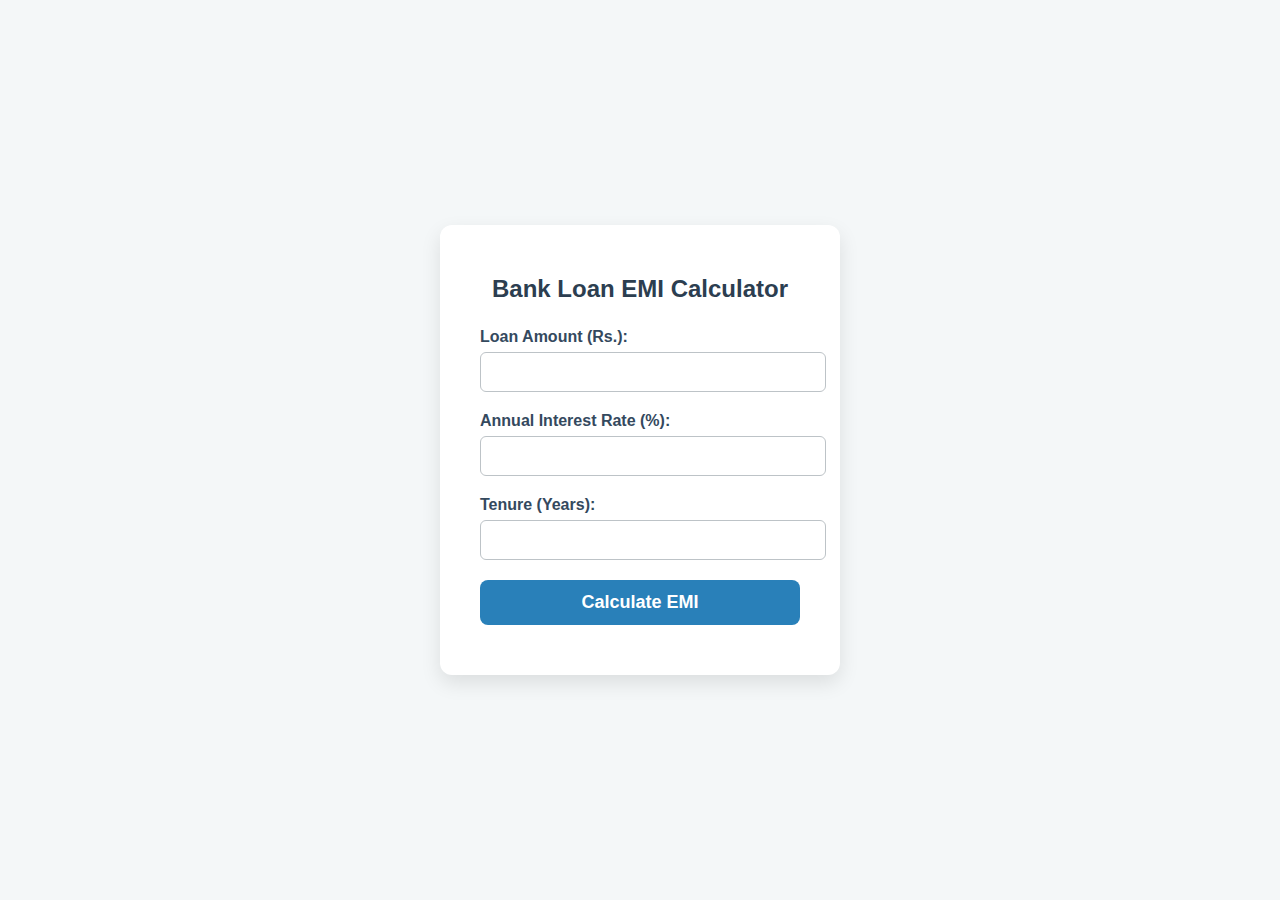
<file: Bank_Loan_Calculator/emicalculator.html>
<!DOCTYPE html>
<html lang="en">
<head>
    <meta charset="UTF-8" />
    <meta name="viewport" content="width=device-width, initial-scale=1" />
    <title>Bank Loan EMI Calculator</title>
    <style>
        body {
            font-family: 'Segoe UI', Tahoma, Geneva, Verdana, sans-serif;
            background: #f4f7f8;
            display: flex;
            justify-content: center;
            align-items: center;
            height: 100vh;
            margin: 0;
        }
        .calculator-container {
            background: white;
            padding: 30px 40px;
            border-radius: 12px;
            box-shadow: 0 8px 20px rgba(0,0,0,0.1);
            width: 320px;
        }
        h2 {
            color: #2c3e50;
            text-align: center;
            margin-bottom: 25px;
            font-weight: 700;
        }
        label {
            display: block;
            margin-bottom: 6px;
            font-weight: 600;
            color: #34495e;
        }
        input[type="number"] {
            width: 100%;
            padding: 10px 12px;
            margin-bottom: 20px;
            border: 1.8px solid #bdc3c7;
            border-radius: 6px;
            font-size: 16px;
            transition: border-color 0.3s ease;
        }
        input[type="number"]:focus {
            border-color: #2980b9;
            outline: none;
        }
        button {
            width: 100%;
            background-color: #2980b9;
            color: white;
            border: none;
            padding: 12px;
            font-size: 18px;
            border-radius: 8px;
            cursor: pointer;
            font-weight: 700;
            transition: background-color 0.3s ease;
        }
        button:hover {
            background-color: #1c5980;
        }
        .result {
            margin-top: 25px;
            background-color: #3498db;
            color: white;
            padding: 12px 15px;
            border-radius: 8px;
            font-weight: 600;
            font-size: 16px;
            display: none;
        }
        .result span {
            float: right;
            font-weight: 700;
        }
    </style>
</head>
<body>
    <div class="calculator-container">
        <h2>Bank Loan EMI Calculator</h2>
        <form id="emiForm">
            <label for="loanAmount">Loan Amount (Rs.):</label>
            <input type="number" id="loanAmount" name="loanAmount" min="0" step="any" required />

            <label for="interestRate">Annual Interest Rate (%):</label>
            <input type="number" id="interestRate" name="interestRate" min="0" step="any" required />

            <label for="tenureYears">Tenure (Years):</label>
            <input type="number" id="tenureYears" name="tenureYears" min="0" step="any" required />

            <button type="submit">Calculate EMI</button>
        </form>

        <div id="results" style="margin-top: 20px;">
            <div class="result" id="loanAmountResult">Loan Amount: <span>₹0</span></div>
            <div class="result" id="totalInterestResult">Total Interest: <span>₹0</span></div>
            <div class="result" id="emiResult">EMI: <span>₹0</span></div>
            <div class="result" id="totalRepaymentResult">Total Repayment: <span>₹0</span></div>
        </div>
    </div>

    <script>
        document.getElementById('emiForm').addEventListener('submit', function(event) {
            event.preventDefault();

            const P = parseFloat(document.getElementById('loanAmount').value);
            const annualRate = parseFloat(document.getElementById('interestRate').value);
            const years = parseFloat(document.getElementById('tenureYears').value);

            if (P <= 0 || annualRate <= 0 || years <= 0) {
                alert('Please enter positive values for all fields.');
                return;
            }

            const R = annualRate / 12 / 100; // monthly interest rate
            const N = years * 12; // tenure in months

            // EMI formula
            const numerator = P * R * Math.pow(1 + R, N);
            const denominator = Math.pow(1 + R, N) - 1;
            const EMI = numerator / denominator;

            const totalRepayment = EMI * N;
            const totalInterest = totalRepayment - P;

            // Display results with commas and rounded to nearest integer
            function formatCurrency(num) {
                return '₹' + num.toFixed(0).replace(/\B(?=(\d{3})+(?!\d))/g, ',');
            }

            document.getElementById('loanAmountResult').style.display = 'block';
            document.getElementById('totalInterestResult').style.display = 'block';
            document.getElementById('emiResult').style.display = 'block';
            document.getElementById('totalRepaymentResult').style.display = 'block';

            document.getElementById('loanAmountResult').querySelector('span').textContent = formatCurrency(P);
            document.getElementById('totalInterestResult').querySelector('span').textContent = formatCurrency(totalInterest);
            document.getElementById('emiResult').querySelector('span').textContent = formatCurrency(EMI);
            document.getElementById('totalRepaymentResult').querySelector('span').textContent = formatCurrency(totalRepayment);
        });
    </script>
</body>
</html>
</file>
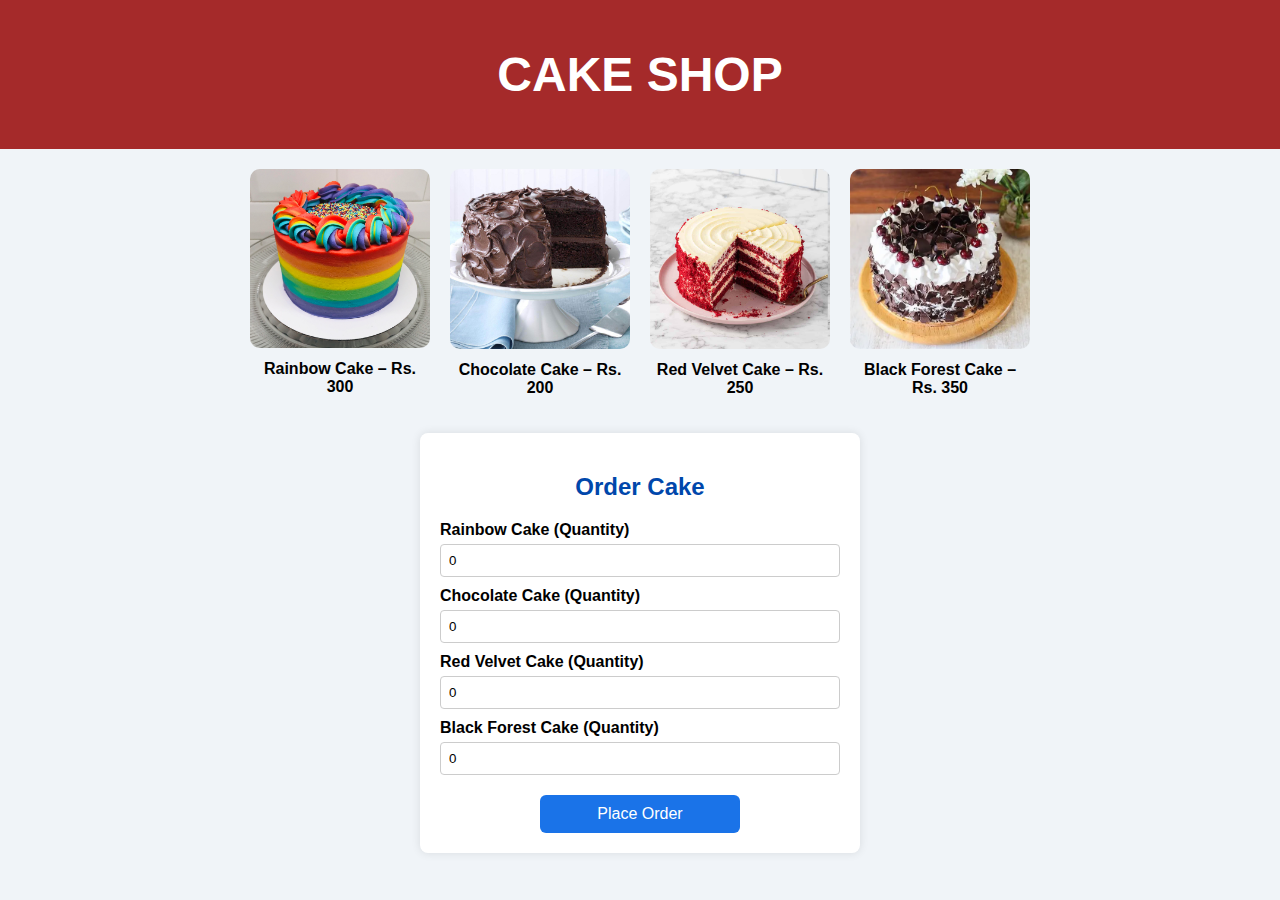
<file: Cake_Order/cakeorder.html>
<!DOCTYPE html>
<html lang="en">
<head>
    <meta charset="UTF-8" />
    <meta name="viewport" content="width=device-width, initial-scale=1" />
    <title>Cake Shop Order</title>
    <link rel="stylesheet" href="cakeorder.css" />
</head>
<body>
    <header>
        <h1>CAKE SHOP</h1>
    </header>
    <section class="cake-gallery">
        <div class="cake-item">
            <img src="rainbow_cake.jpg" alt="Rainbow Cake" />
            <p><strong>Rainbow Cake – Rs. 300</strong></p>
        </div>
        <div class="cake-item">
            <img src="chocolate_cake.jpg" alt="Chocolate Cake" />
            <p><strong>Chocolate Cake – Rs. 200</strong></p>
        </div>
        <div class="cake-item">
            <img src="redvelvet_cake.jpg" alt="Red Velvet Cake" />
            <p><strong>Red Velvet Cake – Rs. 250</strong></p>
        </div>
        <div class="cake-item">
            <img src="blackforest_cake.webp" alt="Black Forest Cake" />
            <p><strong>Black Forest Cake – Rs. 350</strong></p>
        </div>
    </section>
    <section class="order-section">
        <h2>Order Cake</h2>
        <form id="orderForm">
            <label for="rainbowQty">Rainbow Cake (Quantity)</label>
            <input type="number" id="rainbowQty" name="rainbowQty" min="0" value="0" />
            <label for="chocolateQty">Chocolate Cake (Quantity)</label>
            <input type="number" id="chocolateQty" name="chocolateQty" min="0" value="0" />
            <label for="redvelvetQty">Red Velvet Cake (Quantity)</label>
            <input type="number" id="redvelvetQty" name="redvelvetQty" min="0" value="0" />
            <label for="blackforestQty">Black Forest Cake (Quantity)</label>
            <input type="number" id="blackforestQty" name="blackforestQty" min="0" value="0" />
            <button type="button" id="placeOrderBtn">Place Order</button>
        </form>
        <div id="billSection" class="bill-section" style="display:none;">
            <h3>Purchase Order Bill!!</h3>
            <p id="totalPrice"></p>
        </div>
    </section>
    <script src="cakeorder.js"></script>
</body>
</html>
</file>
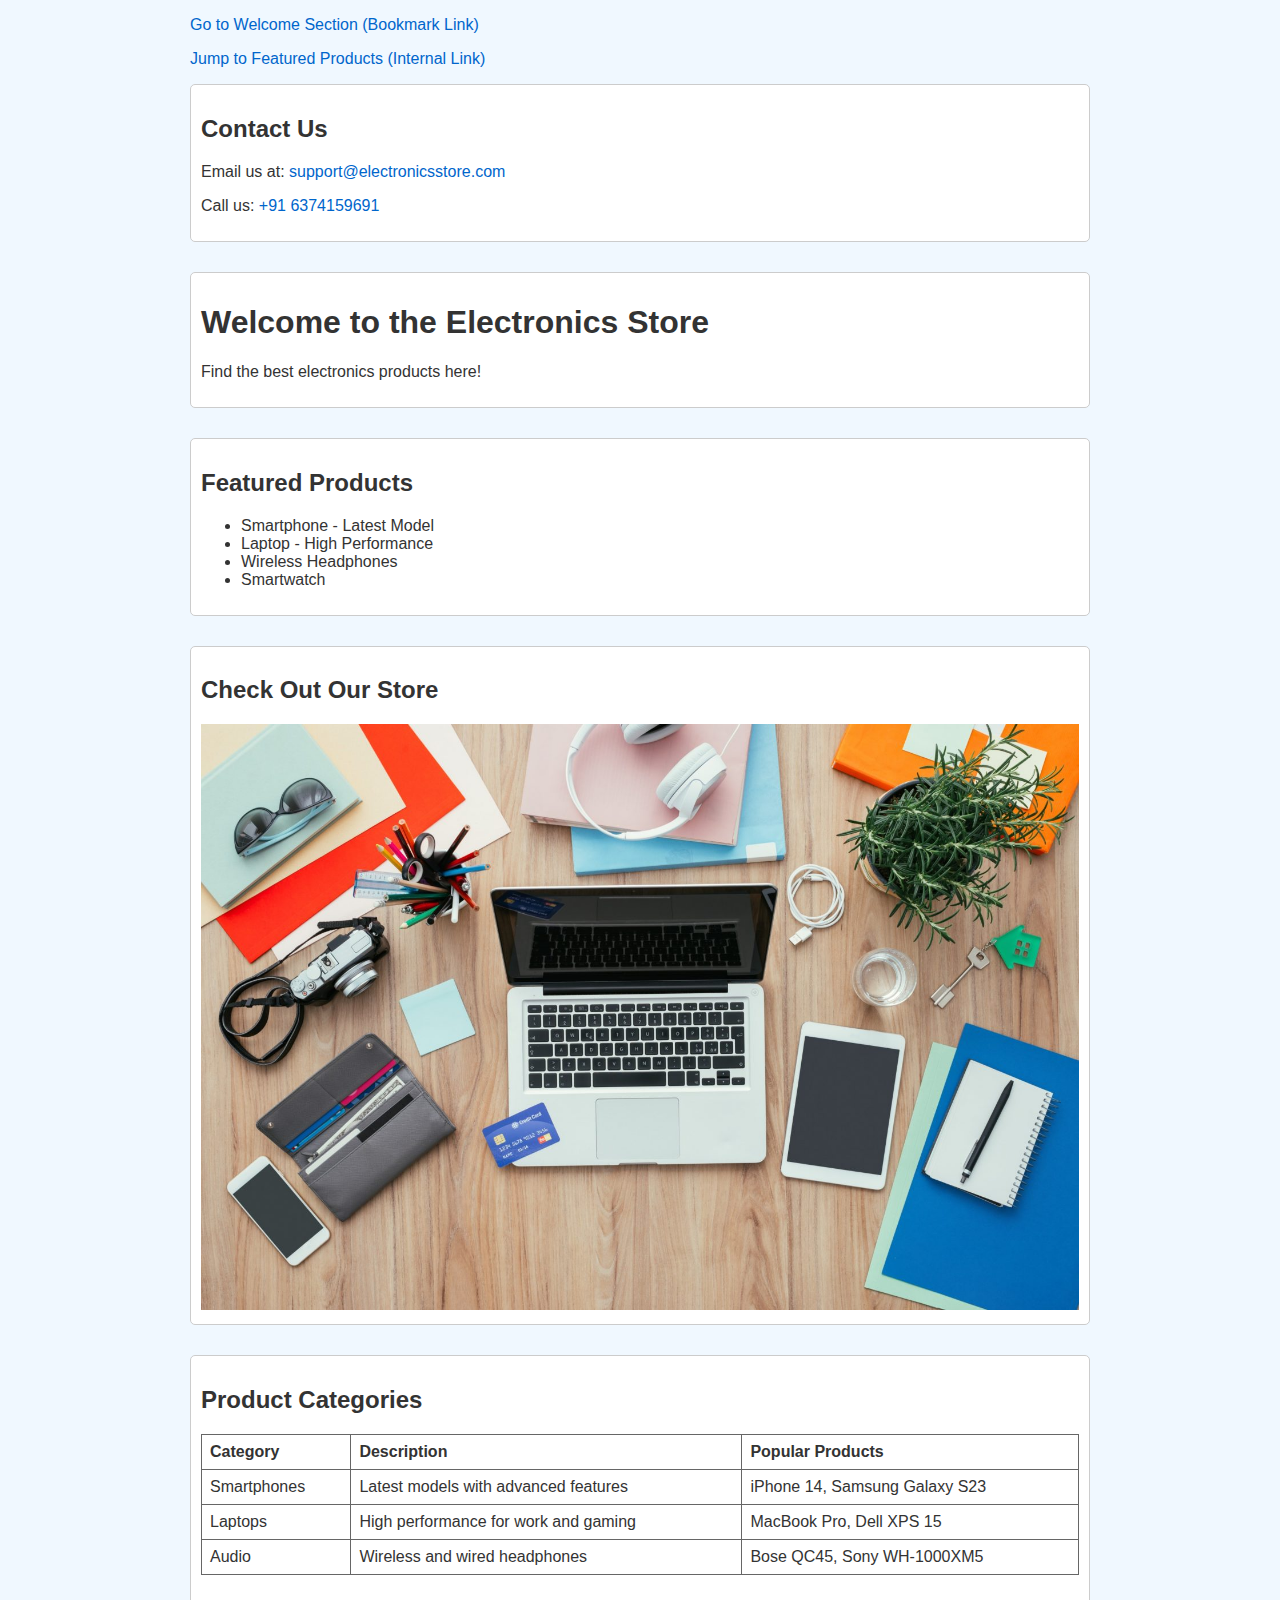
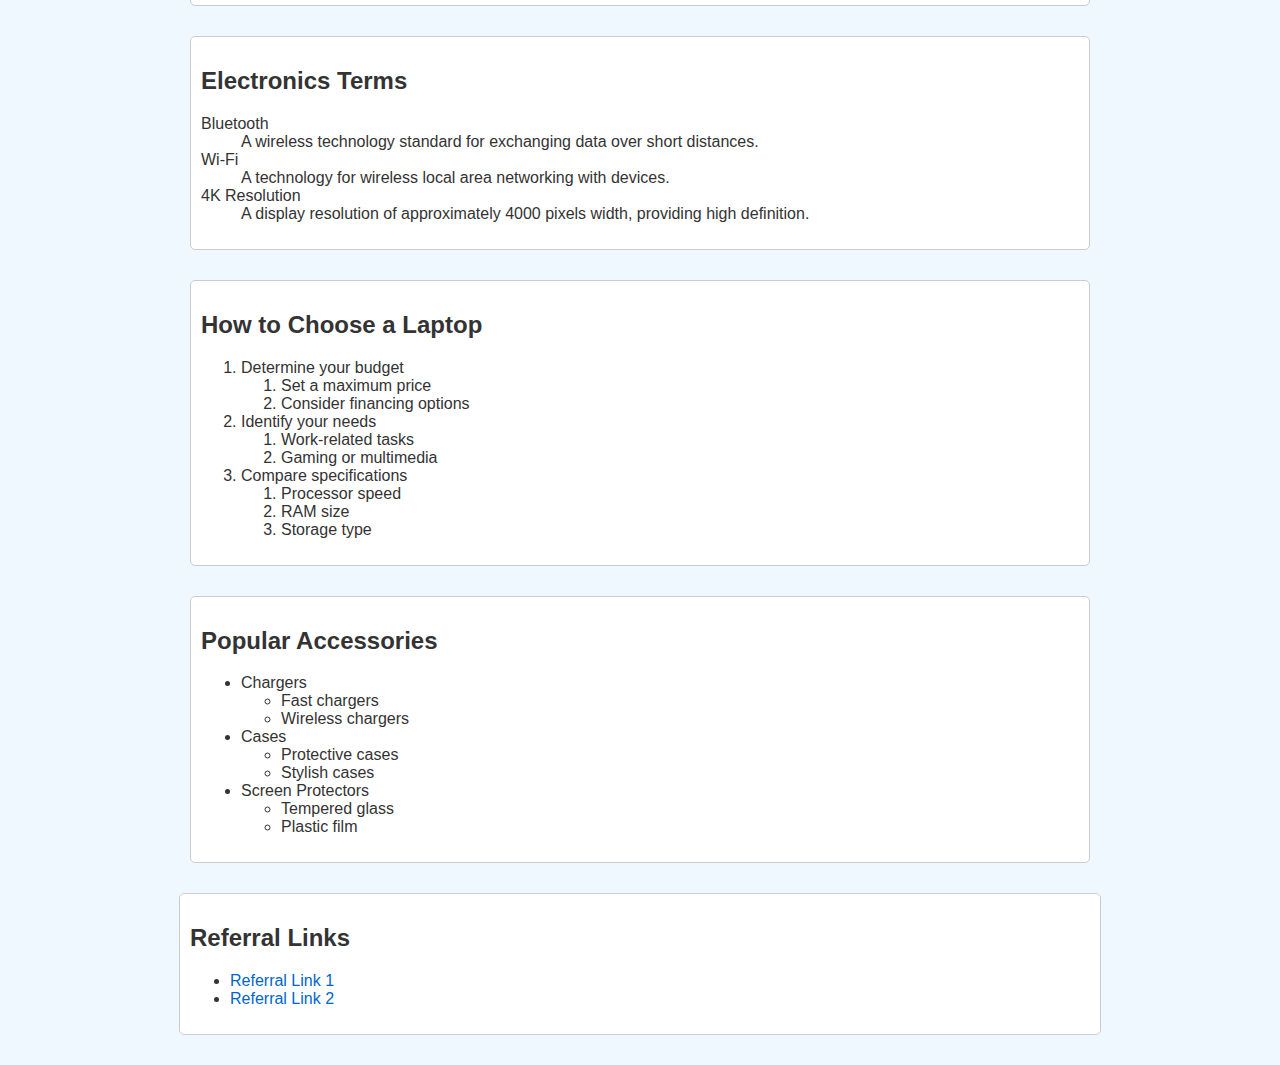
<file: Ex1/Ecommerce_electronics_store.html>
<!DOCTYPE html>
<html lang="en">
<head>
    <meta charset="UTF-8" />
    <meta name="viewport" content="width=device-width, initial-scale=1" />
    <title>E-commerce Electronics Store</title>
    <style>
        /* Internal CSS for background and text color */
        body {
            background-color: #f0f8ff;
            color: #333333;
            font-family: Arial, sans-serif;
            margin: 0;
            padding: 0 20px;
        }
        .main-container {
            max-width: 900px;
            margin: auto;
        }
        table {
            border-collapse: collapse;
            width: 100%;
            margin-top: 10px;
            margin-bottom: 20px;
        }
        table, th, td {
            border: 1px solid #666666;
        }
        th, td {
            padding: 8px;
            text-align: left;
        }
        a {
            color: #0066cc;
            text-decoration: none;
        }
        a:hover {
            text-decoration: underline;
        }
        img {
            max-width: 100%;
            height: auto;
        }
        .section {
            margin-bottom: 30px;
            padding: 10px;
            border: 1px solid #cccccc;
            border-radius: 5px;
            background-color: #ffffff;
        }
    </style>
</head>
<body>
    <div class="main-container">
        <!-- Bookmark link to Welcome section -->
        <p><a href="#welcome-section">Go to Welcome Section (Bookmark Link)</a></p>

        <!-- Internal link to Featured Products -->
        <p><a href="#featured-products">Jump to Featured Products (Internal Link)</a></p>

        <!-- Email and Phone links -->
        <div class="section" id="contact-section">
            <!-- Contact Section -->
            <h2>Contact Us</h2>
            <p>Email us at: <a href="mailto:support@electronicsstore.com">support@electronicsstore.com</a></p>
            <p>Call us: <a href="tel:+916374159691">+91 6374159691</a></p>
        </div>

        <!-- Welcome Section -->
        <div class="section" id="welcome-section">
            <!-- Welcome Section -->
            <h1>Welcome to the Electronics Store</h1>
            <p>Find the best electronics products here!</p>
        </div>

        <!-- Featured Products Section -->
        <div class="section" id="featured-products">
            <!-- Featured Products Section -->
            <h2>Featured Products</h2>
            <ul>
                <li>Smartphone - Latest Model</li>
                <li>Laptop - High Performance</li>
                <li>Wireless Headphones</li>
                <li>Smartwatch</li>
            </ul>
        </div>

        <!-- Clickable Image Link -->
        <div class="section" id="image-link-section">
            <!-- Clickable Image Link Section -->
            <h2>Check Out Our Store</h2>
            <a href="https://www.electronicsstore.com" target="_blank" rel="noopener noreferrer">
                <img src="image.png" alt="Electronics Store Banner" />
            </a>
        </div>

        <!-- Table Section -->
        <div class="section" id="table-section">
            <!-- Table Section -->
            <h2>Product Categories</h2>
            <table>
                <thead>
                    <tr>
                        <th>Category</th>
                        <th>Description</th>
                        <th>Popular Products</th>
                    </tr>
                </thead>
                <tbody>
                    <tr>
                        <td>Smartphones</td>
                        <td>Latest models with advanced features</td>
                        <td>iPhone 14, Samsung Galaxy S23</td>
                    </tr>
                    <tr>
                        <td>Laptops</td>
                        <td>High performance for work and gaming</td>
                        <td>MacBook Pro, Dell XPS 15</td>
                    </tr>
                    <tr>
                        <td>Audio</td>
                        <td>Wireless and wired headphones</td>
                        <td>Bose QC45, Sony WH-1000XM5</td>
                    </tr>
                </tbody>
            </table>
        </div>

        <!-- Description List Section -->
        <div class="section" id="description-list-section">
            <!-- Description List Section -->
            <h2>Electronics Terms</h2>
            <dl>
                <dt>Bluetooth</dt>
                <dd>A wireless technology standard for exchanging data over short distances.</dd>
                <dt>Wi-Fi</dt>
                <dd>A technology for wireless local area networking with devices.</dd>
                <dt>4K Resolution</dt>
                <dd>A display resolution of approximately 4000 pixels width, providing high definition.</dd>
            </dl>
        </div>

        <!-- Ordered Nested List Section -->
        <div class="section" id="ordered-list-section">
            <!-- Ordered Nested List Section -->
            <h2>How to Choose a Laptop</h2>
            <ol>
                <li>Determine your budget
                    <ol>
                        <li>Set a maximum price</li>
                        <li>Consider financing options</li>
                    </ol>
                </li>
                <li>Identify your needs
                    <ol>
                        <li>Work-related tasks</li>
                        <li>Gaming or multimedia</li>
                    </ol>
                </li>
                <li>Compare specifications
                    <ol>
                        <li>Processor speed</li>
                        <li>RAM size</li>
                        <li>Storage type</li>
                    </ol>
                </li>
            </ol>
        </div>

        <!-- Unordered Nested List Section -->
        <div class="section" id="unordered-list-section">
            <!-- Unordered Nested List Section -->
            <h2>Popular Accessories</h2>
            <ul>
                <li>Chargers
                    <ul>
                        <li>Fast chargers</li>
                        <li>Wireless chargers</li>
                    </ul>
                </li>
                <li>Cases
                    <ul>
                        <li>Protective cases</li>
                        <li>Stylish cases</li>
                    </ul>
                </li>
                <li>Screen Protectors
                    <ul>
                        <li>Tempered glass</li>
                        <li>Plastic film</li>
                    </ul>
                </li>
            </ul>
        </div>
    </div>

    <!-- Referral Links Section -->
    <div class="main-container section" id="referral-links-section">
        <h2>Referral Links</h2>
        <ul>
            <li><a href="https://www.referral1.com" target="_blank" rel="noopener noreferrer">Referral Link 1</a></li>
            <li><a href="https://www.referral2.com" target="_blank" rel="noopener noreferrer">Referral Link 2</a></li>
        </ul>
    </div>
</body>
</html>
</file>
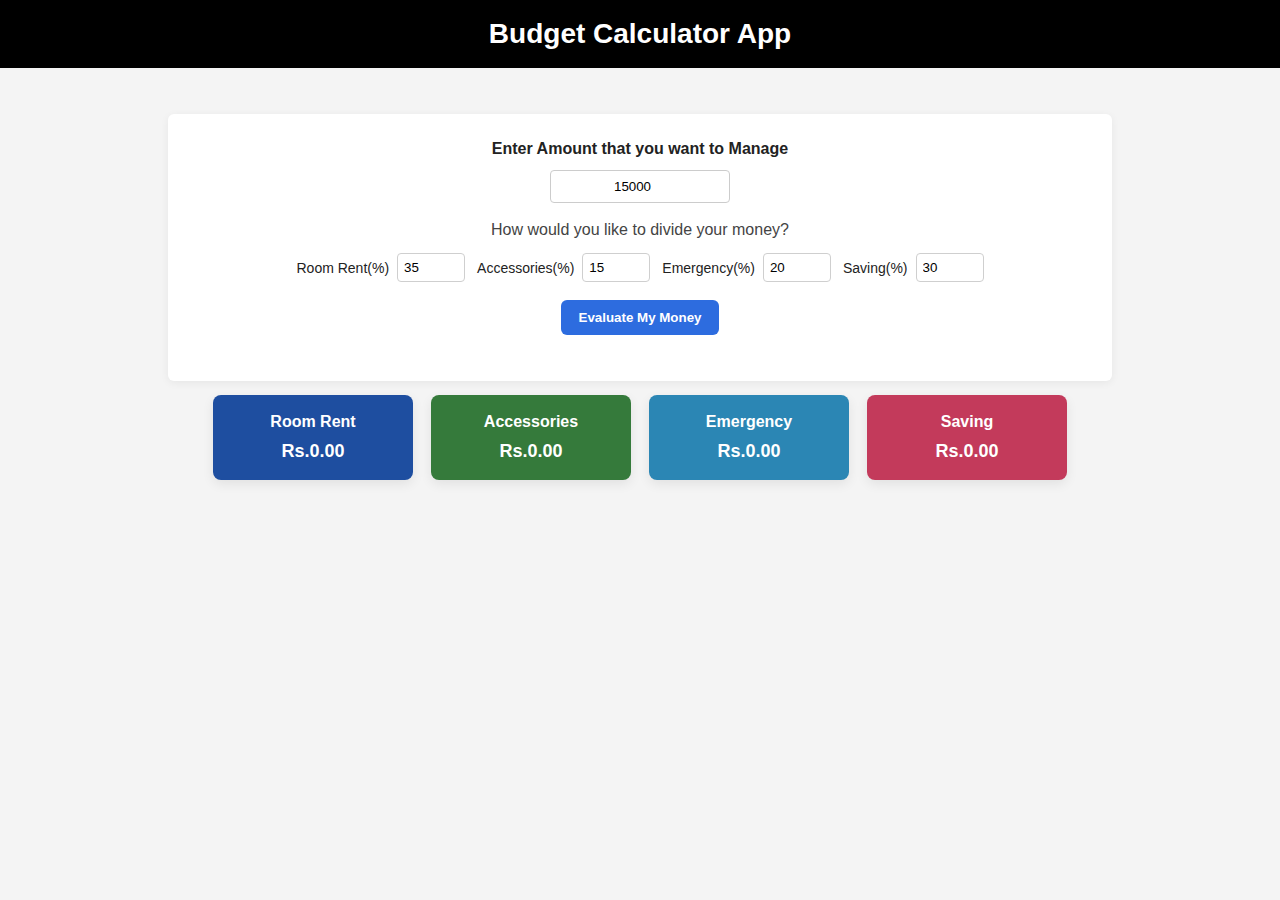
<file: Ex6/Q1/budget_calculator.html>
<!doctype html>
<html lang="en">
<head>
  <meta charset="utf-8" />
  <meta name="viewport" content="width=device-width, initial-scale=1" />
  <title>Budget Calculator App</title>
  <link rel="stylesheet" href="budget.css">
  <script src="https://code.jquery.com/jquery-3.6.0.min.js"></script>
</head>
<body>
  <header class="banner">
    <h1>Budget Calculator App</h1>
  </header>

  <main class="container">
    <section class="input-area">
      <label class="label-center">Enter Amount that you want to Manage</label>
      <div class="amount-row">
        <input id="amount" type="number" min="0" placeholder="15000" value="15000">
      </div>

      <p class="sub">How would you like to divide your money?</p>

      <div class="perc-row">
        <label>Room Rent(%) <input id="rentPerc" type="number" min="0" value="35"></label>
        <label>Accessories(%) <input id="accPerc" type="number" min="0" value="15"></label>
        <label>Emergency(%) <input id="emPerc" type="number" min="0" value="20"></label>
        <label>Saving(%) <input id="savPerc" type="number" min="0" value="30"></label>
      </div>

      <div class="btn-row">
        <button id="evaluateBtn" class="btn-primary">Evaluate My Money</button>
      </div>
    </section>

    <section class="results" aria-live="polite">
      <div class="card card-blue">
        <div class="card-title">Room Rent</div>
        <div class="card-amount" id="rentAmt">Rs.0.00</div>
      </div>
      <div class="card card-green">
        <div class="card-title">Accessories</div>
        <div class="card-amount" id="accAmt">Rs.0.00</div>
      </div>
      <div class="card card-teal">
        <div class="card-title">Emergency</div>
        <div class="card-amount" id="emAmt">Rs.0.00</div>
      </div>
      <div class="card card-pink">
        <div class="card-title">Saving</div>
        <div class="card-amount" id="savAmt">Rs.0.00</div>
      </div>
    </section>
  </main>

  <script src="budget.js"></script>
</body>
</html>
</file>
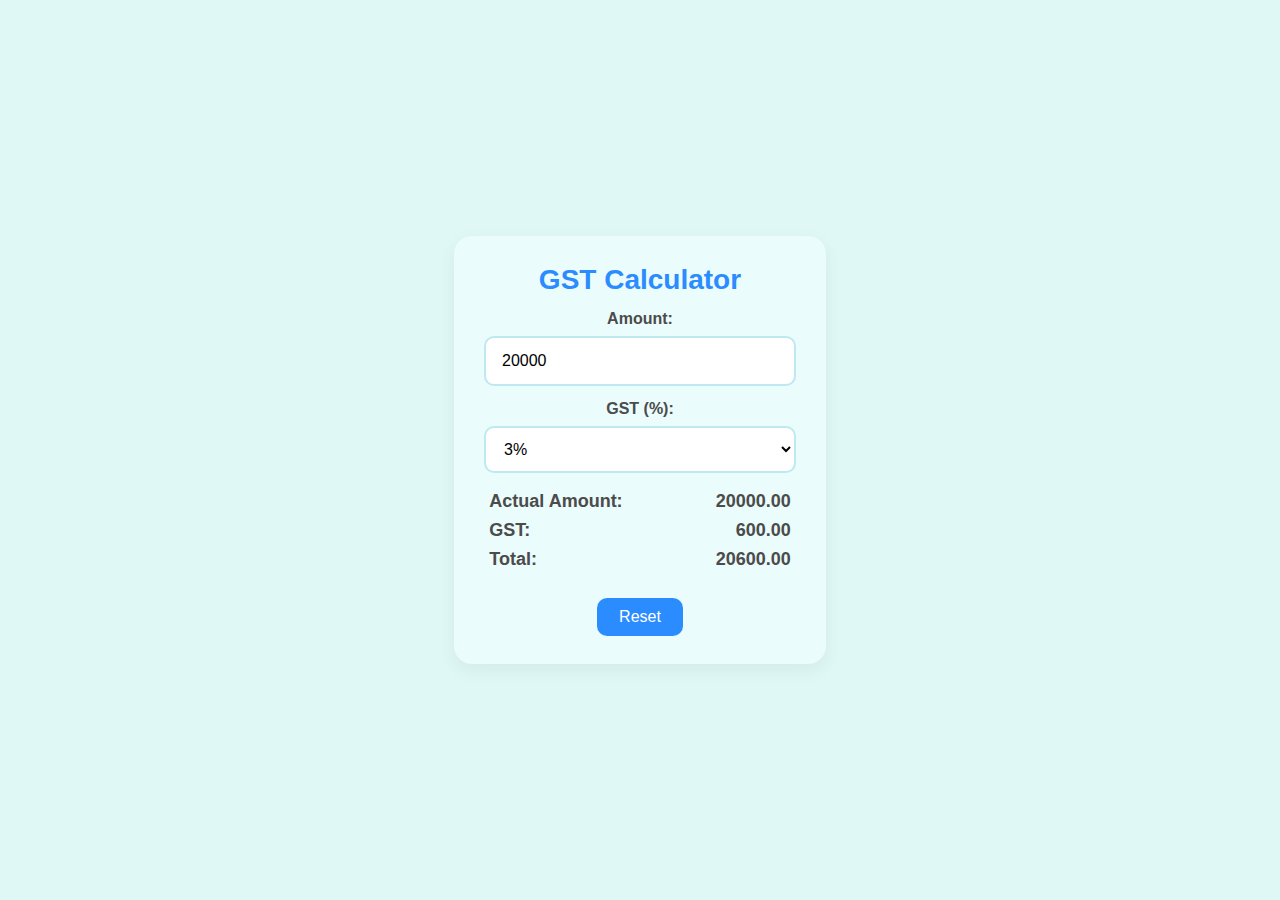
<file: Ex6/Q3/gstinterface.html>
<!doctype html>
<html lang="en">
<head>
  <meta charset="utf-8" />
  <meta name="viewport" content="width=device-width, initial-scale=1" />
  <title>GST Calculator</title>
  <link rel="stylesheet" href="gststyle.css">
  <script src="https://code.jquery.com/jquery-3.6.0.min.js"></script>
</head>
<body>
  <main class="page">
    <section class="card">
      <h1 class="title">GST Calculator</h1>

      <label class="label" for="amount">Amount:</label>
      <input id="amount" class="numbox" type="number" min="0" step="0.01" value="20000" />

      <label class="label" for="gst">GST (%):</label>
      <select id="gst" class="selectbox">
        <option value="3">3%</option>
        <option value="5">5%</option>
        <option value="12">12%</option>
        <option value="18">18%</option>
        <option value="28">28%</option>
      </select>

      <div class="results">
        <div class="row"><span>Actual Amount:</span> <span id="actual">0.00</span></div>
        <div class="row"><span>GST:</span> <span id="gstAmount">0.00</span></div>
        <div class="row"><span>Total:</span> <span id="total">0.00</span></div>
      </div>

      <button id="resetBtn" class="btn">Reset</button>
    </section>
  </main>

  <script src="gstcal.js"></script>
</body>
</html>
</file>
<file: Cake_Order/cakeorder.css>
body {
    font-family: Arial, sans-serif;
    background-color: #f0f4f8;
    margin: 0;
    padding: 0;
}

header {
    background-color: #a52a2a;
    color: white;
    text-align: center;
    padding: 15px 0;
    font-size: 24px;
    font-weight: bold;
}

.cake-gallery {
    display: flex;
    justify-content: center;
    gap: 20px;
    margin: 20px 0;
    flex-wrap: wrap;
}

.cake-item {
    text-align: center;
    width: 180px;
}

.cake-item img {
    width: 100%;
    height: auto;
    border-radius: 10px;
}

.cake-item p {
    margin-top: 8px;
    font-weight: bold;
}

.order-section {
    background-color: white;
    max-width: 400px;
    margin: 0 auto 40px auto;
    padding: 20px;
    border-radius: 8px;
    box-shadow: 0 0 10px rgba(0,0,0,0.1);
}

.order-section h2 {
    color: #0047ab;
    text-align: center;
    margin-bottom: 20px;
}

form label {
    display: block;
    margin-top: 10px;
    font-weight: 600;
}

form input[type="number"] {
    width: 100%;
    padding: 8px;
    margin-top: 5px;
    border-radius: 4px;
    border: 1px solid #ccc;
    box-sizing: border-box;
}

button#placeOrderBtn {
    display: block;
    width: 50%;
    margin: 20px auto 0 auto;
    padding: 10px;
    background-color: #1a73e8;
    color: white;
    border: none;
    border-radius: 6px;
    font-size: 16px;
    cursor: pointer;
}

button#placeOrderBtn:hover {
    background-color: #155ab6;
}

.bill-section {
    text-align: center;
    margin-top: 20px;
}

.bill-section h3 {
    color: #2e7d32;
    margin-bottom: 10px;
}

#totalPrice {
    background-color: #2e7d32;
    color: white;
    display: inline-block;
    padding: 8px 15px;
    border-radius: 5px;
    font-weight: bold;
    font-size: 18px;
}
</file>
<file: Ex6/Q1/budget.css>
/* Budget Calculator styles */
:root{
  --bg:#f4f4f4;
  --accent:#1e4ea0;
}
*{box-sizing:border-box}
body{
  font-family:Segoe UI, Roboto, Arial, sans-serif;
  background:var(--bg);
  margin:0;
  color:#222;
}
.banner{
  background:#000;
  color:#fff;
  padding:18px 10px;
  text-align:center;
}
.banner h1{margin:0;font-size:28px;font-weight:700}
.container{max-width:980px;margin:28px auto;padding:18px}
.input-area{background:#fff;padding:26px;border-radius:6px;box-shadow:0 2px 8px rgba(0,0,0,0.06)}
.label-center{display:block;text-align:center;margin-bottom:12px;font-weight:600}
.amount-row{display:flex;justify-content:center;margin-bottom:18px}
#amount{width:180px;padding:8px;border:1px solid #ccc;border-radius:4px;text-align:center}
.sub{text-align:center;margin:6px 0 14px;color:#444}
.perc-row{display:flex;gap:12px;justify-content:center;flex-wrap:wrap;margin-bottom:18px}
.perc-row label{display:flex;align-items:center;gap:8px;font-size:14px}
.perc-row input{width:68px;padding:6px;border:1px solid #cfcfcf;border-radius:4px}
.btn-row{display:flex;justify-content:center;margin-bottom:20px}
.btn-primary{background:#2d6cdf;color:#fff;padding:10px 18px;border:0;border-radius:6px;cursor:pointer;font-weight:600}
.btn-primary:hover{opacity:0.95}
.results{display:flex;gap:18px;flex-wrap:wrap;margin-top:14px;justify-content:center}
.card{min-width:200px;padding:18px;border-radius:8px;color:#fff;text-align:center;box-shadow:0 4px 12px rgba(0,0,0,0.08)}
.card-title{font-weight:700;margin-bottom:10px}
.card-amount{font-size:18px;font-weight:700}
.card-blue{background:#1e4ea0}
.card-green{background:#357a3b}
.card-teal{background:#2b86b4}
.card-pink{background:#c33a5b}

@media (max-width:720px){
  .perc-row label{width:48%;justify-content:space-between}
  .results{flex-direction:column;align-items:stretch}
  .card{width:100%}
}
</file>
<file: Ex6/Q3/gststyle.css>
/* Basic page layout */
:root{
  --bg: #dff8f6;
  --card: #eafcfb;
  --accent: #2b8cff;
  --muted: #4b4b4b;
}
*{box-sizing:border-box;font-family: 'Segoe UI', Roboto, Arial, sans-serif}
body{background:var(--bg);margin:0;min-height:100vh;display:flex;align-items:center;justify-content:center}
.page{width:100%;max-width:420px;padding:24px}
.card{background:var(--card);border-radius:18px;padding:28px 30px;text-align:center;box-shadow:0 6px 18px rgba(0,0,0,0.06)}
.title{color:var(--accent);margin:0 0 12px;font-size:28px}
.label{display:block;color:var(--muted);margin:14px 0 8px;font-weight:600}
.numbox{width:100%;padding:14px 16px;border-radius:10px;border:2px solid #bfe9f0;background:white;font-size:16px}
.numbox:focus{outline:none;border-color:var(--accent);box-shadow:0 0 0 3px rgba(43,140,255,0.08)}
.selectbox{width:100%;padding:12px 14px;border-radius:10px;border:2px solid #bfe9f0;background:white;font-size:16px}
.results{margin-top:18px;color:var(--muted);font-weight:600}
.results .row{margin:8px 0;font-size:18px}
.results .row span:first-child{display:inline-block;width:55%;text-align:left}
.results .row span:last-child{display:inline-block;width:40%;text-align:right}
.btn{margin-top:20px;padding:10px 22px;background:var(--accent);color:white;border:none;border-radius:10px;font-size:16px;cursor:pointer}
.btn:active{transform:translateY(1px)}

/* small responsive tweaks */
@media (max-width:420px){.card{padding:22px}}
</file>
